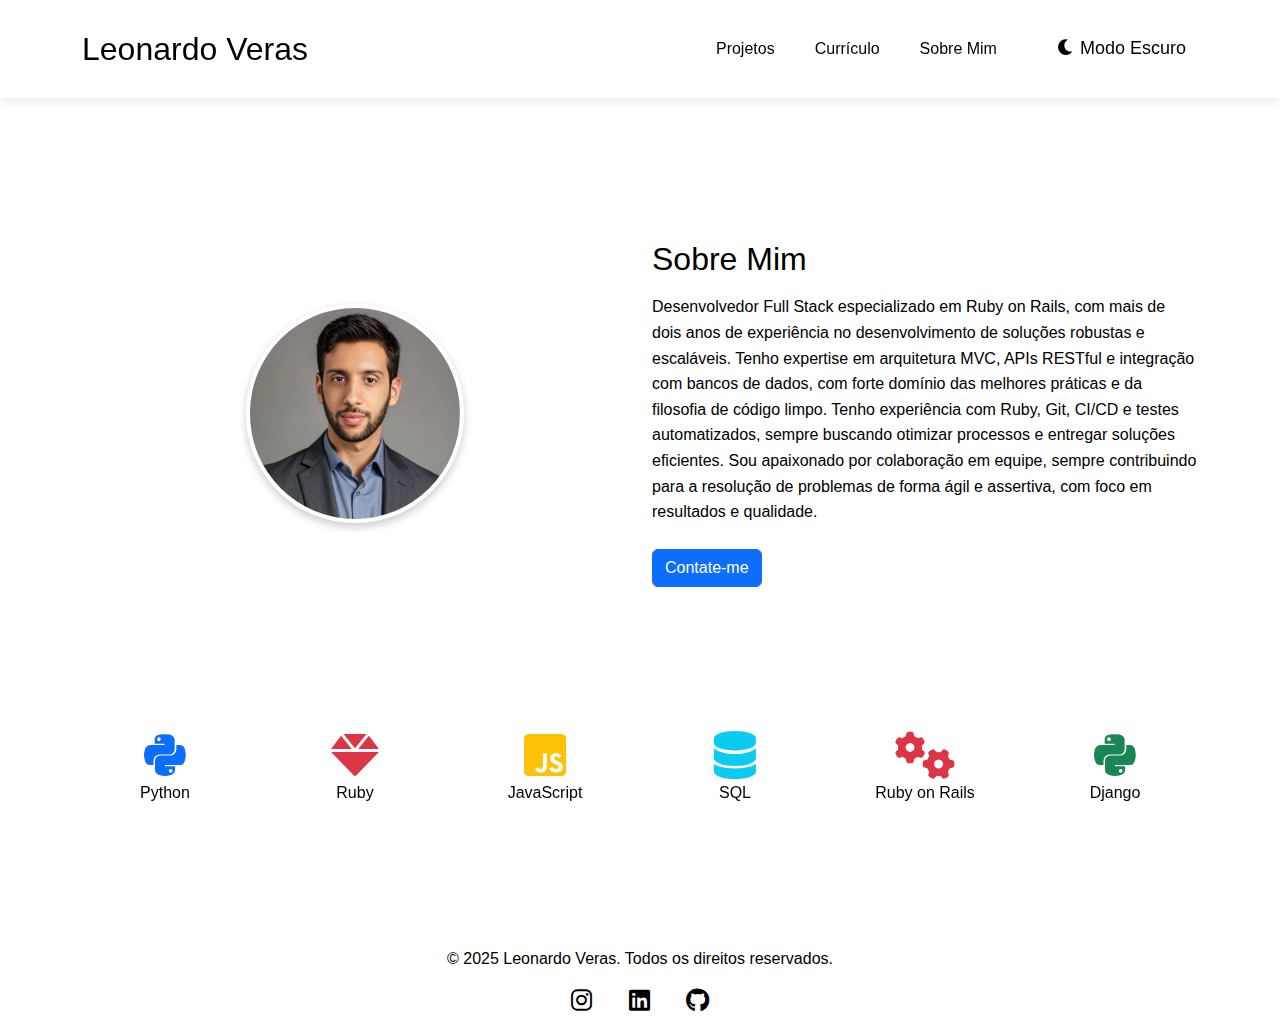
<file: index.html>
<!DOCTYPE html>
<html lang="pt-BR">
<head>
    <meta charset="UTF-8">
    <meta name="viewport" content="width=device-width, initial-scale=1.0">
    <title>Leonardo Veras | Portfólio</title>
    
    <!-- Bootstrap CSS -->
    <link href="https://cdn.jsdelivr.net/npm/bootstrap@5.3.0/dist/css/bootstrap.min.css" rel="stylesheet">
    <link rel="stylesheet" href="https://cdnjs.cloudflare.com/ajax/libs/font-awesome/6.0.0/css/all.min.css">
    <link rel="stylesheet" href="style.css">
</head>
<body>

<!-- Header -->
<header class="py-6">
    <div class="container d-flex justify-content-between align-items-center">
        <h1 class="m-0">Leonardo Veras</h1>
        <nav class="navbar navbar-expand-lg ">
            <!-- Botão de alternância do menu em telas pequenas -->
            <button class="navbar-toggler" type="button" data-bs-toggle="collapse" data-bs-target="#navbarNav" aria-controls="navbarNav" aria-expanded="false" aria-label="Toggle navigation">
                <span class="navbar-toggler-icon"></span>
            </button>

            <!-- Menu de navegação -->
            <div class="collapse navbar-collapse" id="navbarNav">
                <ul class="navbar-nav ms-auto">
                    <li class="nav-item"><a class="nav-link text-light" href="/projetos.html">Projetos</a></li>
                    <li class="nav-item"><a class="nav-link text-light" href="/curriculo.html">Currículo</a></li>
                    <li class="nav-item"><a class="nav-link text-light" href="/index.html">Sobre Mim</a></li>
                </ul>
            </div>
            
            <!-- Botão de alternância de modo escuro -->
            <button id="toggle-theme" class="btn btn-light ms-3">
                <i class="fas fa-moon fa-sm"></i> <!-- Ícone pequeno -->
            </button>
        </nav>
    </div>
</header>

    <!-- Sobre Mim -->
    <section id="sobre" class="container py-6">
        <div class="row align-items-center">
            <div class="col-md-6 text-center">
                <img src="fotoperfil.jpeg" alt="Foto de Leonardo Veras" class="img-fluid">
            </div>
            <div class="col-md-6">
                <h2>Sobre Mim</h2>
                <p>
                    Desenvolvedor Full Stack especializado em Ruby on Rails, com mais de dois anos de experiência no desenvolvimento de soluções robustas e escaláveis.
                    Tenho expertise em arquitetura MVC, APIs RESTful e integração com bancos de dados, com forte domínio das melhores práticas e da filosofia de código 
                    limpo. Tenho experiência com Ruby, Git, CI/CD e testes automatizados, sempre buscando otimizar processos e entregar soluções eficientes. Sou apaixonado
                    por colaboração em equipe, sempre contribuindo para a resolução de problemas de forma ágil e assertiva, com foco em resultados e qualidade.
                </p>
                <a href="#contato" class="btn btn-primary">Contate-me</a>
            </div>
        </div>
    </section>

    <!-- Seção de Habilidades -->
<section id="habilidades" class="mt-4">

    <div id="tech-carousel" class="carousel slide" data-bs-ride="carousel">
        <div class="carousel-inner">

            <!-- Slide 1 -->
            <div class="carousel-item active">
                <div class="container">
                    <div class="row text-center">
                        <div class="col-md-2">
                            <i class="fab fa-python fa-3x text-primary"></i>
                            <p>Python</p>
                        </div>
                        <div class="col-md-2">
                            <i class="fas fa-gem fa-3x text-danger"></i>
                            <p>Ruby</p>
                        </div>
                        <div class="col-md-2">
                            <i class="fab fa-js-square fa-3x text-warning"></i>
                            <p>JavaScript</p>
                        </div>
                        <div class="col-md-2">
                            <i class="fas fa-database fa-3x text-info"></i>
                            <p>SQL</p>
                        </div>
                        <div class="col-md-2">
                            <i class="fas fa-cogs fa-3x text-danger"></i>
                            <p>Ruby on Rails</p>
                        </div>
                        <div class="col-md-2">
                            <i class="fab fa-python fa-3x text-success"></i>
                            <p>Django</p>
                        </div>
                    </div>
                </div>
            </div>

            <!-- Slide 2 -->
            <div class="carousel-item">
                <div class="container">
                    <div class="row text-center">
                        <div class="col-md-2">
                            <i class="fab fa-react fa-3x text-primary"></i>
                            <p>React</p>
                        </div>
                        <div class="col-md-2">
                            <i class="fab fa-bootstrap fa-3x" style="color: purple;"></i>
                            <p>Bootstrap</p>
                        </div>
                        <div class="col-md-2">
                            <i class="fas fa-database fa-3x text-primary"></i>
                            <p>PostgreSQL</p>
                        </div>
                        <div class="col-md-2">
                            <i class="fas fa-server fa-3x text-danger"></i>
                            <p>Redis</p>
                        </div>
                        <div class="col-md-2">
                            <i class="fab fa-git-alt fa-3x text-dark"></i>
                            <p>Git</p>
                        </div>
                        <div class="col-md-2">
                            <i class="fab fa-gitlab fa-3x" style="color: orange;"></i>
                            <p>GitLab CI/CD</p>
                        </div>
                    </div>
                </div>
            </div>

            <!-- Slide 3 -->
            <div class="carousel-item">
                <div class="container">
                    <div class="row text-center">
                        <div class="col-md-2">
                            <i class="fas fa-sitemap fa-3x text-primary"></i>
                            <p>Arquitetura MVC</p>
                        </div>
                        <div class="col-md-2">
                            <i class="fas fa-network-wired fa-3x text-info"></i>
                            <p>Microsserviços</p>
                        </div>
                        <div class="col-md-2">
                            <i class="fas fa-cloud fa-3x text-success"></i>
                            <p>Hospedagem na Nuvem</p>
                        </div>
                        <div class="col-md-2">
                            <i class="fab fa-wordpress fa-3x text-dark"></i>
                            <p>WordPress</p>
                        </div>
                    </div>
                </div>
            </div>

        </div>

        <!-- Controles do Carrossel -->
        <a class="carousel-control-prev" href="#tech-carousel" role="button" data-bs-slide="prev">
            <span class="carousel-control-prev-icon" aria-hidden="true"></span>
        </a>
        <a class="carousel-control-next" href="#tech-carousel" role="button" data-bs-slide="next">
            <span class="carousel-control-next-icon" aria-hidden="true"></span>
        </a>
    </div>
</section>



    <!-- Bootstrap JS e Script Pessoal -->
    <script src="https://cdn.jsdelivr.net/npm/bootstrap@5.3.0/dist/js/bootstrap.bundle.min.js"></script>
    <script src="script.js"></script>
</body>

<footer class="footer py-3 mt-5">
    <div class="container text-center">
        <p>&copy; 2025 Leonardo Veras. Todos os direitos reservados.</p>
        <div class="social-icons">
            <a href="https://www.instagram.com/andradeveras" target="_blank" class="text-white mx-3">
                <i class="fab fa-instagram fa-2x"></i>
            </a>
            <a href="https://www.linkedin.com/in/laveras" target="_blank" class="text-white mx-3">
                <i class="fab fa-linkedin fa-2x"></i>
            </a>
            <a href="https://github.com/andradeveras" target="_blank" class="text-white mx-3">
                <i class="fab fa-github fa-2x"></i>
            </a>
        </div>
    </div>
</footer>

</html>
</file>
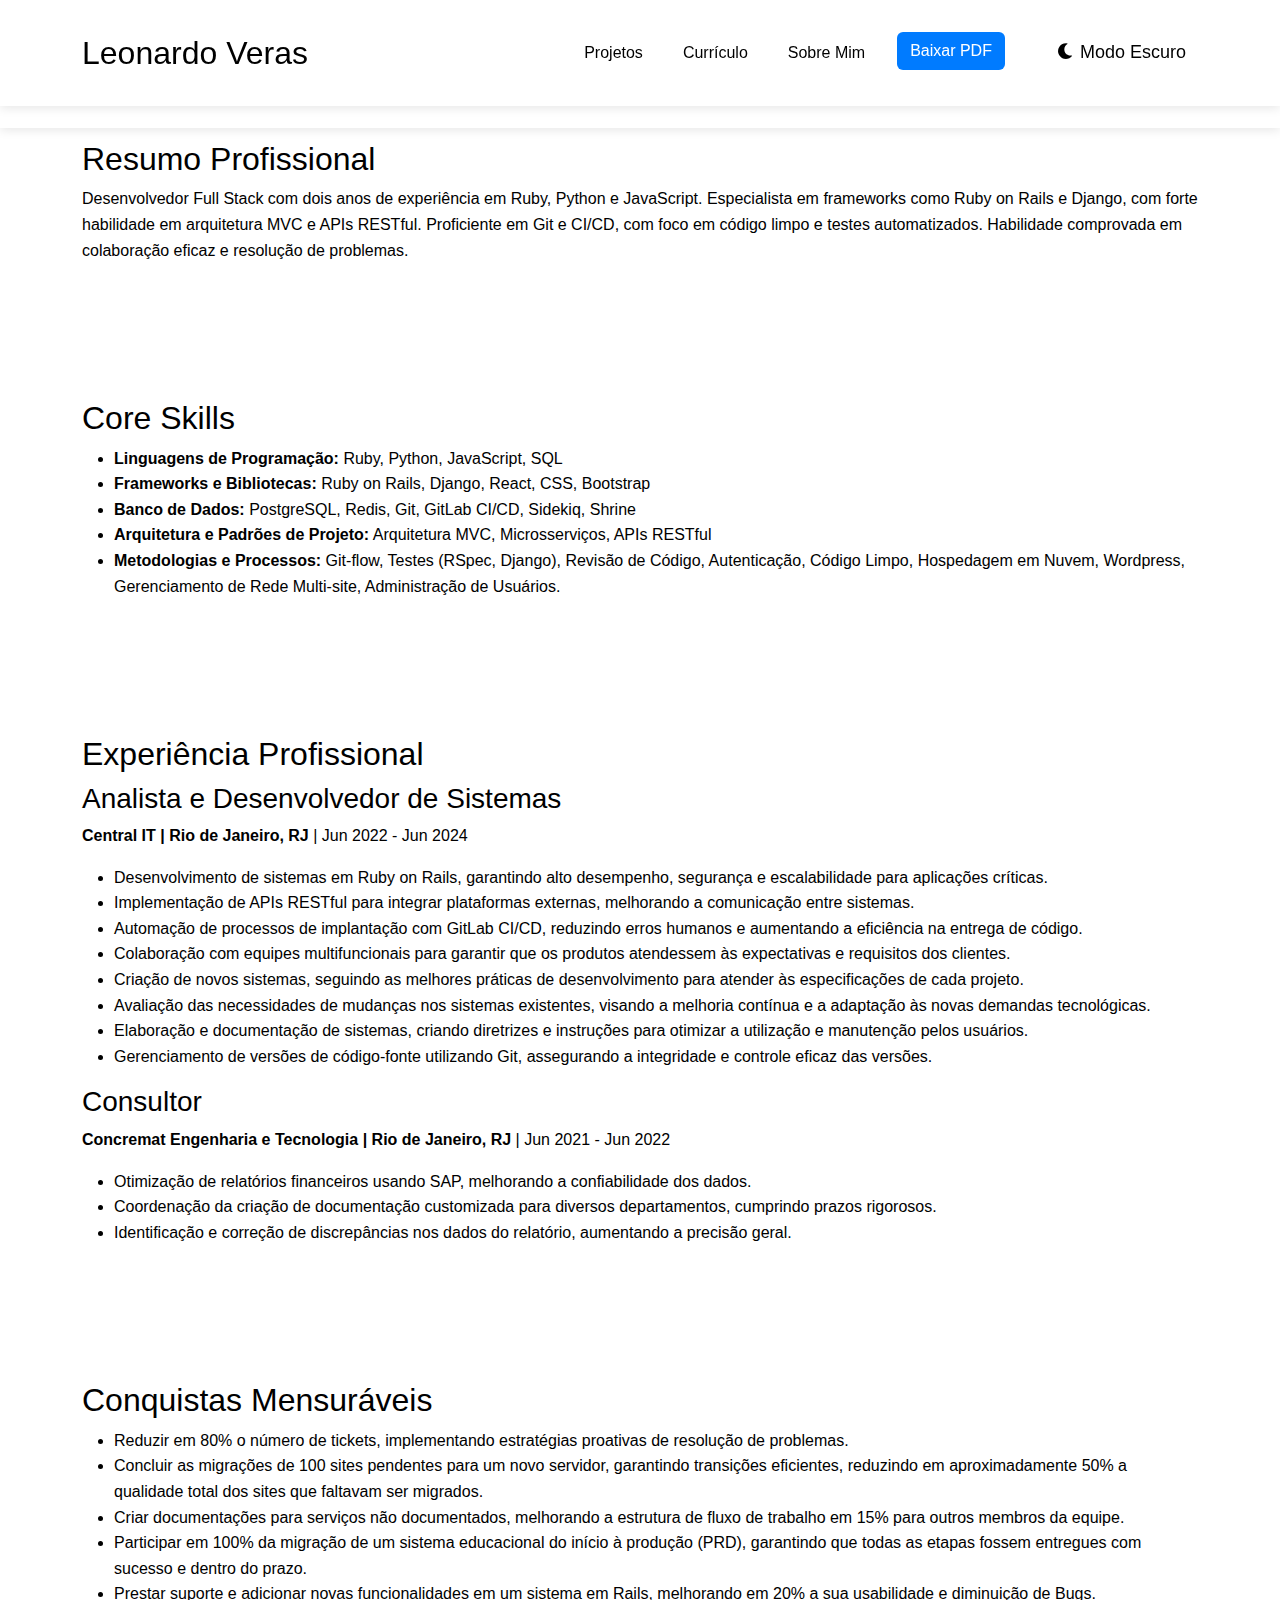
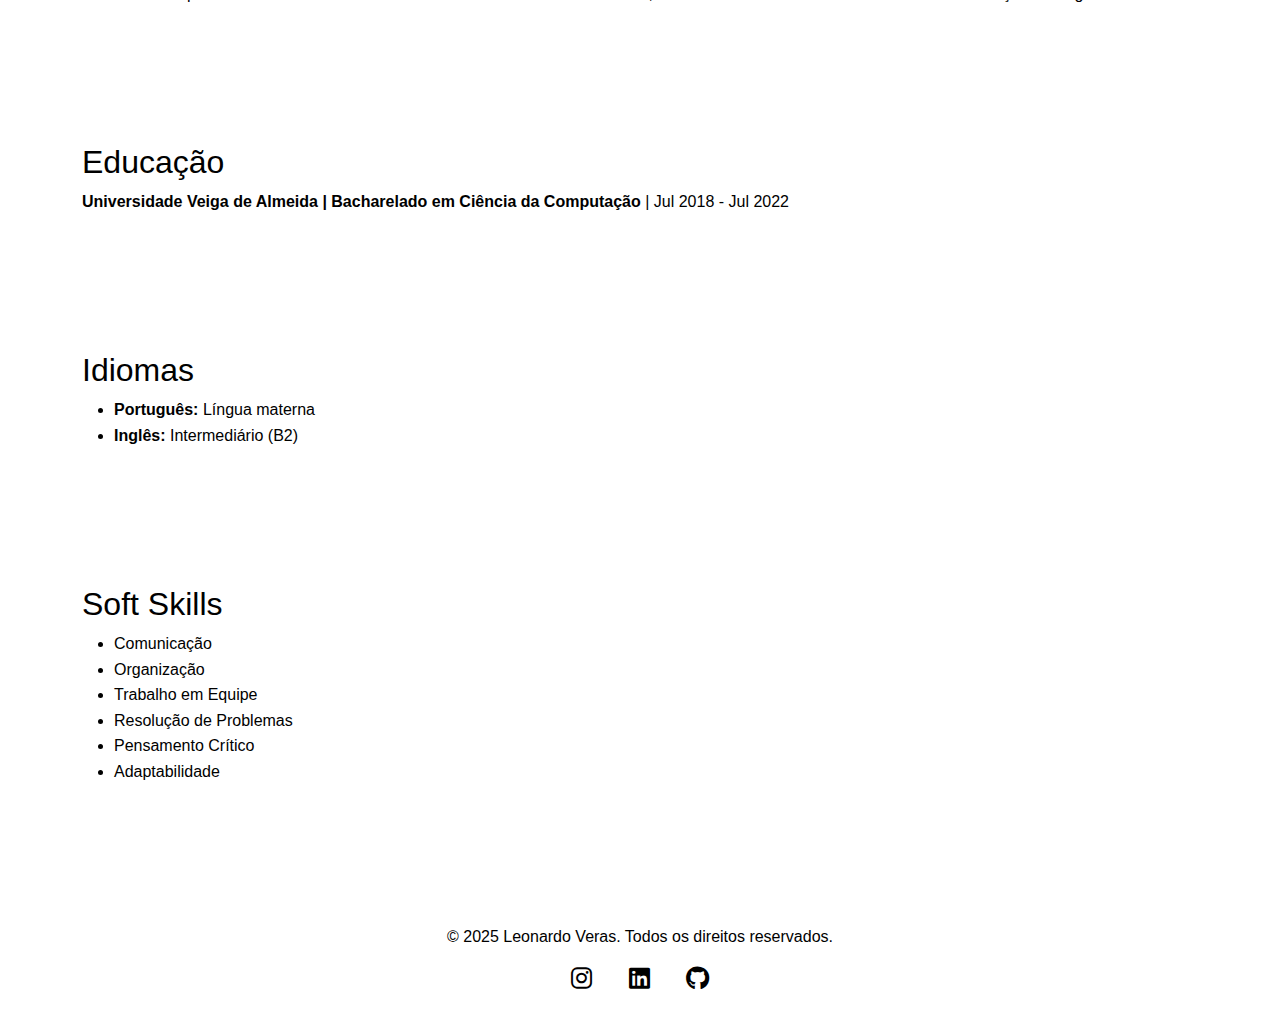
<file: curriculo.html>
<!DOCTYPE html>
<html lang="pt-br">
<head>
    <meta charset="UTF-8">
    <meta name="viewport" content="width=device-width, initial-scale=1.0">
    <title>Currículo de Leonardo Veras</title>
    <link href="https://cdn.jsdelivr.net/npm/bootstrap@5.3.0/dist/css/bootstrap.min.css" rel="stylesheet">
    <link rel="stylesheet" href="https://cdnjs.cloudflare.com/ajax/libs/font-awesome/6.0.0/css/all.min.css">
    <link rel="stylesheet" href="style.css"></head>
<body>
    <header class="header">
        <div class="container">
            <h1>Leonardo Veras</h1>
            <p>Desenvolvedor Full Stack</p>
        </div>
    </header>

    <header class="py-4">
        <div class="container d-flex justify-content-between align-items-center">
            <h1 class="m-0">Leonardo Veras</h1>
            <nav class="navbar navbar-expand-lg ">
                <!-- Botão de alternância do menu em telas pequenas -->
                <button class="navbar-toggler" type="button" data-bs-toggle="collapse" data-bs-target="#navbarNav" aria-controls="navbarNav" aria-expanded="false" aria-label="Toggle navigation">
                    <span class="navbar-toggler-icon"></span>
                </button>
    
                <!-- Menu de navegação -->
                <div class="collapse navbar-collapse" id="navbarNav">
                    <ul class="navbar-nav ms-auto">
                        <li class="nav-item"><a class="nav-link text-light" href="/projetos.html">Projetos</a></li>
                        <li class="nav-item"><a class="nav-link text-light" href="/curriculo.html">Currículo</a></li>
                        <li class="nav-item"><a class="nav-link text-light" href="/index.html">Sobre Mim</a></li>
                        <li class="nav-item">
                            <a href="curriculo.pdf" class="btn text-white" download>Baixar PDF</a>
                        </li>
                    </ul>
                </div>
                
                <!-- Botão de alternância de modo escuro -->
                <button id="toggle-theme" class="btn btn-light ms-3">
                    <i class="fas fa-moon fa-sm"></i> <!-- Ícone pequeno -->
                </button>
            </nav>
        </div>
    </header>
    
    <section class="resume">
        <div class="container">
            <h2>Resumo Profissional</h2>
            <p>Desenvolvedor Full Stack com dois anos de experiência em Ruby, Python e JavaScript. Especialista em frameworks como Ruby on Rails e Django, com forte habilidade em arquitetura MVC e APIs RESTful. Proficiente em Git e CI/CD, com foco em código limpo e testes automatizados. Habilidade comprovada em colaboração eficaz e resolução de problemas.</p>
        </div>
    </section>

    <section class="core-skills">
        <div class="container">
            <h2>Core Skills</h2>
            <ul>
                <li><strong>Linguagens de Programação:</strong> Ruby, Python, JavaScript, SQL</li>
                <li><strong>Frameworks e Bibliotecas:</strong> Ruby on Rails, Django, React, CSS, Bootstrap</li>
                <li><strong>Banco de Dados:</strong> PostgreSQL, Redis, Git, GitLab CI/CD, Sidekiq, Shrine</li>
                <li><strong>Arquitetura e Padrões de Projeto:</strong> Arquitetura MVC, Microsserviços, APIs RESTful</li>
                <li><strong>Metodologias e Processos:</strong> Git-flow, Testes (RSpec, Django), Revisão de Código, Autenticação, Código Limpo, Hospedagem em Nuvem, Wordpress, Gerenciamento de Rede Multi-site, Administração de Usuários.</li>
            </ul>
        </div>
    </section>

    <section class="work-experience">
        <div class="container">
            <h2>Experiência Profissional</h2>
            
            <h3>Analista e Desenvolvedor de Sistemas</h3>
            <p><strong>Central IT | Rio de Janeiro, RJ</strong> | Jun 2022 - Jun 2024</p>
            <ul>
                <li>Desenvolvimento de sistemas em Ruby on Rails, garantindo alto desempenho, segurança e escalabilidade para aplicações críticas.</li>
                <li>Implementação de APIs RESTful para integrar plataformas externas, melhorando a comunicação entre sistemas.</li>
                <li>Automação de processos de implantação com GitLab CI/CD, reduzindo erros humanos e aumentando a eficiência na entrega de código.</li>
                <li>Colaboração com equipes multifuncionais para garantir que os produtos atendessem às expectativas e requisitos dos clientes.</li>
                <li>Criação de novos sistemas, seguindo as melhores práticas de desenvolvimento para atender às especificações de cada projeto.</li>
                <li>Avaliação das necessidades de mudanças nos sistemas existentes, visando a melhoria contínua e a adaptação às novas demandas tecnológicas.</li>
                <li>Elaboração e documentação de sistemas, criando diretrizes e instruções para otimizar a utilização e manutenção pelos usuários.</li>
                <li>Gerenciamento de versões de código-fonte utilizando Git, assegurando a integridade e controle eficaz das versões.</li>
            </ul>

            <h3>Consultor</h3>
            <p><strong>Concremat Engenharia e Tecnologia | Rio de Janeiro, RJ</strong> | Jun 2021 - Jun 2022</p>
            <ul>
                <li>Otimização de relatórios financeiros usando SAP, melhorando a confiabilidade dos dados.</li>
                <li>Coordenação da criação de documentação customizada para diversos departamentos, cumprindo prazos rigorosos.</li>
                <li>Identificação e correção de discrepâncias nos dados do relatório, aumentando a precisão geral.</li>
            </ul>
        </div>
    </section>

    <section class="achievements">
        <div class="container">
            <h2>Conquistas Mensuráveis</h2>
            <ul>
                <li>Reduzir em 80% o número de tickets, implementando estratégias proativas de resolução de problemas.</li>
                <li>Concluir as migrações de 100 sites pendentes para um novo servidor, garantindo transições eficientes, reduzindo em aproximadamente 50% a qualidade total dos sites que faltavam ser migrados.</li>
                <li>Criar documentações para serviços não documentados, melhorando a estrutura de fluxo de trabalho em 15% para outros membros da equipe.</li>
                <li>Participar em 100% da migração de um sistema educacional do início à produção (PRD), garantindo que todas as etapas fossem entregues com sucesso e dentro do prazo.</li>
                <li>Prestar suporte e adicionar novas funcionalidades em um sistema em Rails, melhorando em 20% a sua usabilidade e diminuição de Bugs.</li>
            </ul>
        </div>
    </section>

    <section class="education">
        <div class="container">
            <h2>Educação</h2>
            <p><strong>Universidade Veiga de Almeida | Bacharelado em Ciência da Computação</strong> | Jul 2018 - Jul 2022</p>
        </div>
    </section>

    <section class="languages">
        <div class="container">
            <h2>Idiomas</h2>
            <ul>
                <li><strong>Português:</strong> Língua materna</li>
                <li><strong>Inglês:</strong> Intermediário (B2)</li>
            </ul>
        </div>
    </section>

    <section class="soft-skills">
        <div class="container">
            <h2>Soft Skills</h2>
            <ul>
                <li>Comunicação</li>
                <li>Organização</li>
                <li>Trabalho em Equipe</li>
                <li>Resolução de Problemas</li>
                <li>Pensamento Crítico</li>
                <li>Adaptabilidade</li>
            </ul>
        </div>
    </section>

    <footer class="footer py-3 mt-5">
        <div class="container text-center">
            <p>&copy; 2025 Leonardo Veras. Todos os direitos reservados.</p>
            <div class="social-icons">
                <a href="https://www.instagram.com/andradeveras" target="_blank" class="text-white mx-3">
                    <i class="fab fa-instagram fa-2x"></i>
                </a>
                <a href="https://www.linkedin.com/in/laveras" target="_blank" class="text-white mx-3">
                    <i class="fab fa-linkedin fa-2x"></i>
                </a>
                <a href="https://github.com/andradeveras" target="_blank" class="text-white mx-3">
                    <i class="fab fa-github fa-2x"></i>
                </a>
            </div>
        </div>
    </footer>
    
    <!-- Bootstrap JS e Script Pessoal -->
    <script src="https://cdn.jsdelivr.net/npm/bootstrap@5.3.0/dist/js/bootstrap.bundle.min.js"></script>
    <script src="script.js"></script>
</body>
</html>
</file>
<file: style.css>
/* Reset de estilos padrões */
* {
    margin: 0;
    padding: 0;
    box-sizing: border-box;
}

/* Estilos gerais do body */
body {
    min-height: 100vh;
    display: flex;
    flex-direction: column;
    font-family: 'Arial', sans-serif;
    background-color: #ffffff; /* Fundo claro */
    color: #000000; /* Texto preto */
    line-height: 1.6;
    transition: background-color 0.3s, color 0.3s;
    padding-top: 80px; /* Adiciona espaço abaixo do header */
}

/* Modo escuro */
body.dark-mode {
    background-color: rgba(17, 25, 31, 1); /* Fundo escuro */
    color: #ffffff; /* Texto branco */
}

/* Header e Footer no modo claro */
header, .footer {
    background-color: #ffffff !important; /* Fundo branco */
    color: #000000; /* Texto preto */
    transition: background-color 0.3s, color 0.3s;
}

/* Modo escuro para Header e Footer */
body.dark-mode header, 
body.dark-mode .footer {
    background-color: rgba(17, 25, 31, 1) !important; /* Azul escuro */
    color: #ffffff; /* Texto branco */
}

/* Estilo do botão de alternância dentro da navegação */
#toggle-theme {
    background: transparent;
    border: none;
    color: inherit;
    cursor: pointer;
    font-size: 18px;
}

/* Header e navegação */
header {
    background-color: #ffffff; /* Igual ao fundo */
    color: #000000;
    padding: 20px 0;
    transition: background-color 0.3s, color 0.3s;
    position: fixed;
    top: 0;
    left: 0;
    width: 100%;
    z-index: 1000;
    box-shadow: 0px 2px 10px rgba(0, 0, 0, 0.1); /* Sombra para destacar */
}

header h1 {
    font-size: 2rem;
    margin-left: 0; /* Remove a margem esquerda */
}

header .navbar {
    display: flex;
    justify-content: flex-end;
    align-items: center;
}

.navbar-nav {
    display: flex;
    justify-content: space-between;
    width: 100%;
    margin-left: auto;
}

.nav-item {
    margin-right: 1.5rem;
}

.nav-item.dark-mode {
    color: #ffffff !important;
}

.nav-link {
    color: #000000 !important;
    text-decoration: none;
    transition: color 0.3s;
}

.nav-link:hover {
    color: #f39c12;
}

/* Modo escuro para nav */
body.dark-mode header {
    background-color: rgba(17, 25, 31, 1);
    color: #ffffff;
}

body.dark-mode .nav-link {
    color: #ffffff !important;
}

/* Estilos para seções */
section {
    padding: 60px 0;
    flex: 1; /* Faz com que o conteúdo empurre o footer para baixo */
}

/* "Sobre Mim" */
#sobre .col-md-6 {
    flex: 0 0 50%;
    max-width: 50%;
    margin-top: 100px;
}

/* Garantir que o texto fique justificado */
.justificado {
    text-align: justify;
}

#sobre .col-md-4 {
    flex: 0 0 35%;
}

#sobre .col-md-8 {
    flex: 0 0 65%;
}

#sobre img {
    width: 40%; /* Tamanho ideal para fotos de perfil */
    height: auto;
    border-radius: 50%; /* Mantém a imagem arredondada */
    box-shadow: 0px 4px 8px rgba(0, 0, 0, 0.2); /* Sombra suave para dar destaque */
    border: 4px solid rgba(255, 255, 255, 0.5); /* Borda sutil */
    display: block;
    margin: 0 auto; /* Centraliza a imagem */
    transition: transform 0.3s ease-in-out; /* Efeito suave ao passar o mouse */
}

#sobre img:hover {
    transform: scale(1.05); /* Efeito de leve zoom ao passar o mouse */
}

#sobre h2 {
    margin-bottom: 1rem;
}

#sobre p {
    margin-bottom: 1.5rem;
}

/* Responsividade para "Sobre Mim" */
@media (max-width: 768px) {
    #sobre .col-md-4, #sobre .col-md-8 {
        flex: 0 0 100%;
        text-align: center;
    }

    #sobre img {
        margin-bottom: 20px;
    }
}

/* Footer */
.footer {
    background-color: #ffffff;
    color: #000000;
    text-align: center;
    padding: 20px 0;
    margin-top: auto;
    transition: background-color 0.3s, color 0.3s;
}

/* Fixando o footer no final */
.wrapper {
    display: flex;
    flex-direction: column;
    min-height: 100vh;
}

.content {
    flex: 1;
}

/* Modo escuro para o footer */
body.dark-mode .footer {
    background-color: rgba(17, 25, 31, 1);
    color: #ffffff;
}

/* Ícones de redes sociais */
.social-icons a {
    text-decoration: none;
    color: #000000 !important;
    margin: 0 10px;
    transition: color 0.3s ease;
}

body.dark-mode .social-icons a {
    color: #ffffff !important; /* Branco no modo escuro */
}

.social-icons i {
    font-size: 24px;
}

.social-icons a:hover i {
    color: #f39c12;
}

/* Modo escuro para ícones */
body.dark-mode .social-icons a {
    color: #ffffff;
}

/* Responsividade */
@media (max-width: 991px) {
    body {
        padding: 0 20px;
    }

    header h1 {
        font-size: 1.5rem;
    }

    .nav-item {
        margin-right: 1rem;
    }

    .footer {
        padding: 10px 0;
    }
}



/* Seção de Título dos Projetos */
.projects-title-section {
    display: flex;
    justify-content: center;  /* Centraliza horizontalmente */
    align-items: center;      /* Centraliza verticalmente */
    text-align: center;       /* Centraliza o texto */
    height: 150px;            /* Altura ajustável conforme necessário */
    padding: 20px;
    margin: 50px 0;           /* Espaçamento superior e inferior */
}

/* Título da seção */
.section-title {
    font-size: 2.5rem;        /* Aumenta o tamanho do título */
    color: inherit;           /* Cor do título segue o tema */
    margin: 0;                /* Remove margens automáticas */
    font-family: 'Arial', sans-serif; /* Usa a mesma fonte do resto do site */
}

/* Seção de Projetos */
.projects-section {
    width: 90%;               /* Largura ajustada para melhor responsividade */
    margin: 50px auto;
    text-align: center;
    display: grid;            /* Usando grid para disposição dos cards */
    grid-template-columns: repeat(3, 1fr); /* Colunas ajustadas */
    gap: 30px;                /* Espaçamento entre os cards */
}

/* Layout responsivo para telas menores */
@media (max-width: 768px) {
    .projects-section {
        grid-template-columns: 1fr 1fr; /* 2 colunas para tablets */
    }
}

@media (max-width: 480px) {
    .projects-section {
        grid-template-columns: 1fr; /* 1 coluna para dispositivos móveis */
    }
}

/* Cards de projetos */
.project-card {
    background-color: #ffffff;  /* Cor de fundo padrão */
    padding: 20px;
    margin-bottom: 30px;
    border-radius: 8px;
    box-shadow: 0 4px 8px rgba(0, 0, 0, 0.1);
    transition: transform 0.3s ease, box-shadow 0.3s ease;
}

/* Título do projeto */
.project-card h3 {
    font-size: 1.6rem;
    color: inherit; /* Cor do título segue o tema */
    margin-bottom: 15px;
    font-family: 'Arial', sans-serif; /* Mantém a mesma fonte */
}

.project-card img {
    width: 100%;               /* Garante que a imagem ocupe toda a largura do card */
    height: auto;              /* Mantém a proporção da imagem */
    object-fit: cover;         /* Faz com que a imagem cubra todo o espaço sem distorcer */
    border-radius: 8px;        /* Borda arredondada, se desejar */
}


/* Descrição do projeto */
.project-card p {
    font-size: 1rem;
    margin-bottom: 15px;
    color: #555; /* Cor de texto mais suave */
}

/* Link do projeto */
.project-card a.project-link {
    text-decoration: none;
    display: inline-block;
    background-color: #2b28be; /* Cor consistente com o tema */
    color: white;
    padding: 12px 20px;
    border-radius: 5px;
    font-size: 1rem;
    transition: background-color 0.3s ease;
    margin-top: 15px;
}

/* Hover no link do projeto */
.project-card a.project-link:hover {
    background-color: #218838; /* Cor de hover similar ao tema */
}

/* Efeito de hover nos cards */
.project-card:hover {
    transform: translateY(-10px);
    box-shadow: 0 8px 16px rgba(0, 0, 0, 0.2);
}

/* Modo escuro para cards de projetos */
body.dark-mode .project-card {
    background-color: rgba(17, 25, 31, 1);  /* Cor de fundo escuro */
}

.btn.text-white {
    color: white; /* Garantir que o texto fique branco */
    background-color: #007bff; /* Cor de fundo */
}

.btn.text-white:hover {
    background-color: #0056b3; /* Cor de fundo quando passar o mouse */
}
</file>
